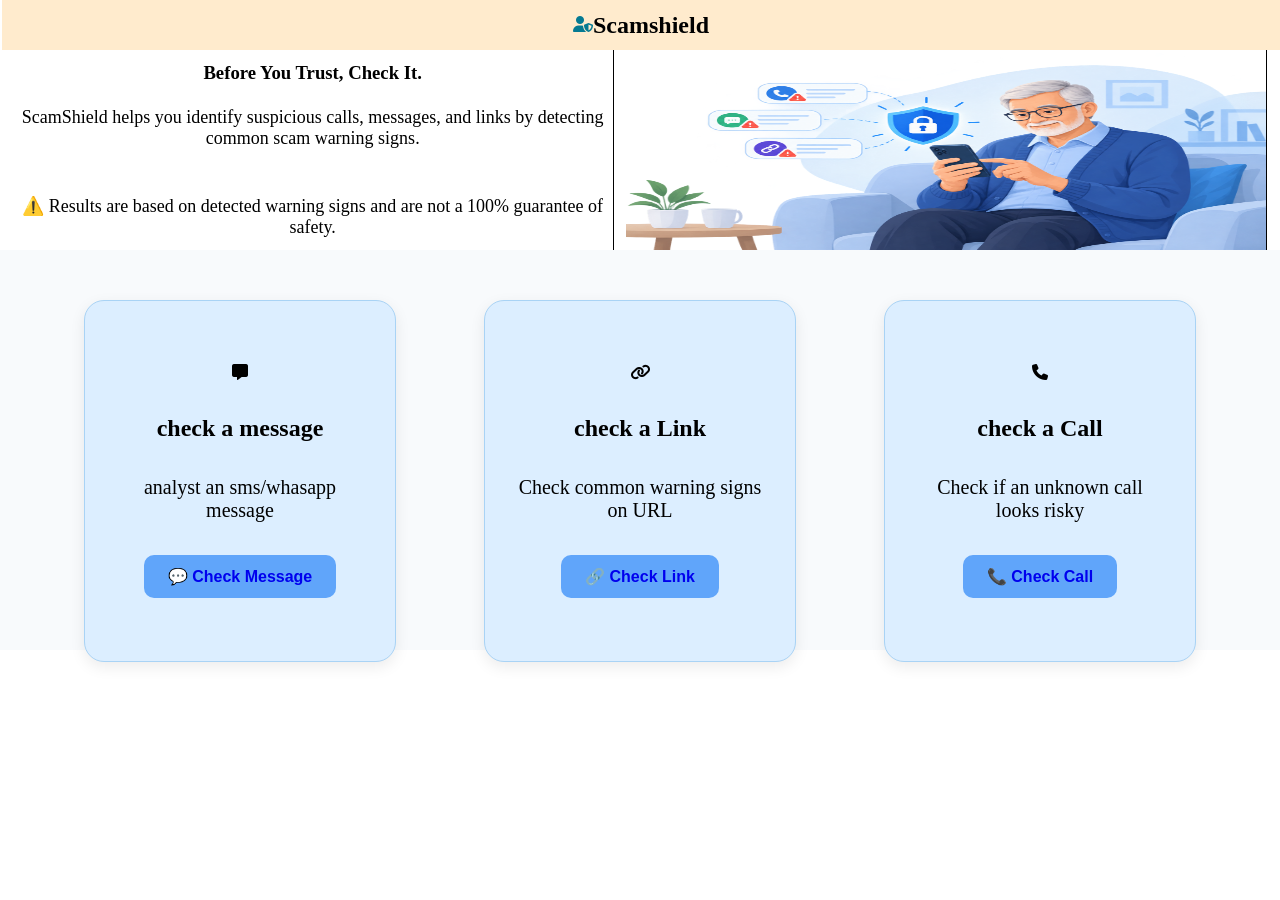
<file: index.html>
<!DOCTYPE html>
<html lang="en">
<head>
  <meta charset="UTF-8">
  <meta name="viewport" content="width=device-width, initial-scale=1.0">
  <title>Scamshield</title>
  <link rel="stylesheet" href="style.css">
  <link rel="stylesheet" href="https://cdnjs.cloudflare.com/ajax/libs/font-awesome/6.7.2/css/all.min.css">
</head>
<body>
  <header>
    <div class="navbar">
    <div><i class="fa-solid fa-user-shield" style="color:rgb(5, 122, 146)"></i></div>
    <div><h2>Scamshield</h2></div>
  </div>
  <div class="herosec">
    <div class="boxleft box">
      <h3>Before You Trust, Check It.
      </h3>
      <p style="font-size:18px; text-align:center;">ScamShield helps you identify suspicious calls, messages, and links by detecting common scam warning signs.<p>
      <p style="font-size:18px; text-align:center;">⚠️ Results are based on detected warning signs and are not a 100% guarantee of safety.</p>
    </div>
    <div class="boxright box">
      <img src="hero_pic.png" alt="old person got scam massage">
    </div>
  </div>
  </header>

  <main>
    <div class="container">
      <div class="message card">
        <div><i class="fa-solid fa-message"></i></div>
        <h2>check a message</h2>
        <p style="font-size:20px; text-align:center">analyst an sms/whasapp message</p>
        <button><a href="message.html">💬 Check Message</a></button>
      </div>

      <div class="link card">
        <div><i class="fa-solid fa-link"></i></div>
        <h2>check a Link</h2>
        <p style="font-size:20px; text-align:center">Check common warning signs on URL</p>
        <button><a href="link.html">🔗 Check Link</a></button>
      </div>
    


      <div class="call card">
        <div><i class="fa-solid fa-phone"></i></div>
        <h2>check a Call</h2>
        <p style="font-size:20px; text-align:center">Check if an unknown call looks risky</p>
        <button><a href="call.html">📞 Check Call</a></button>
      </div>
      </div>
  </main>
</body>
</html>
</file>
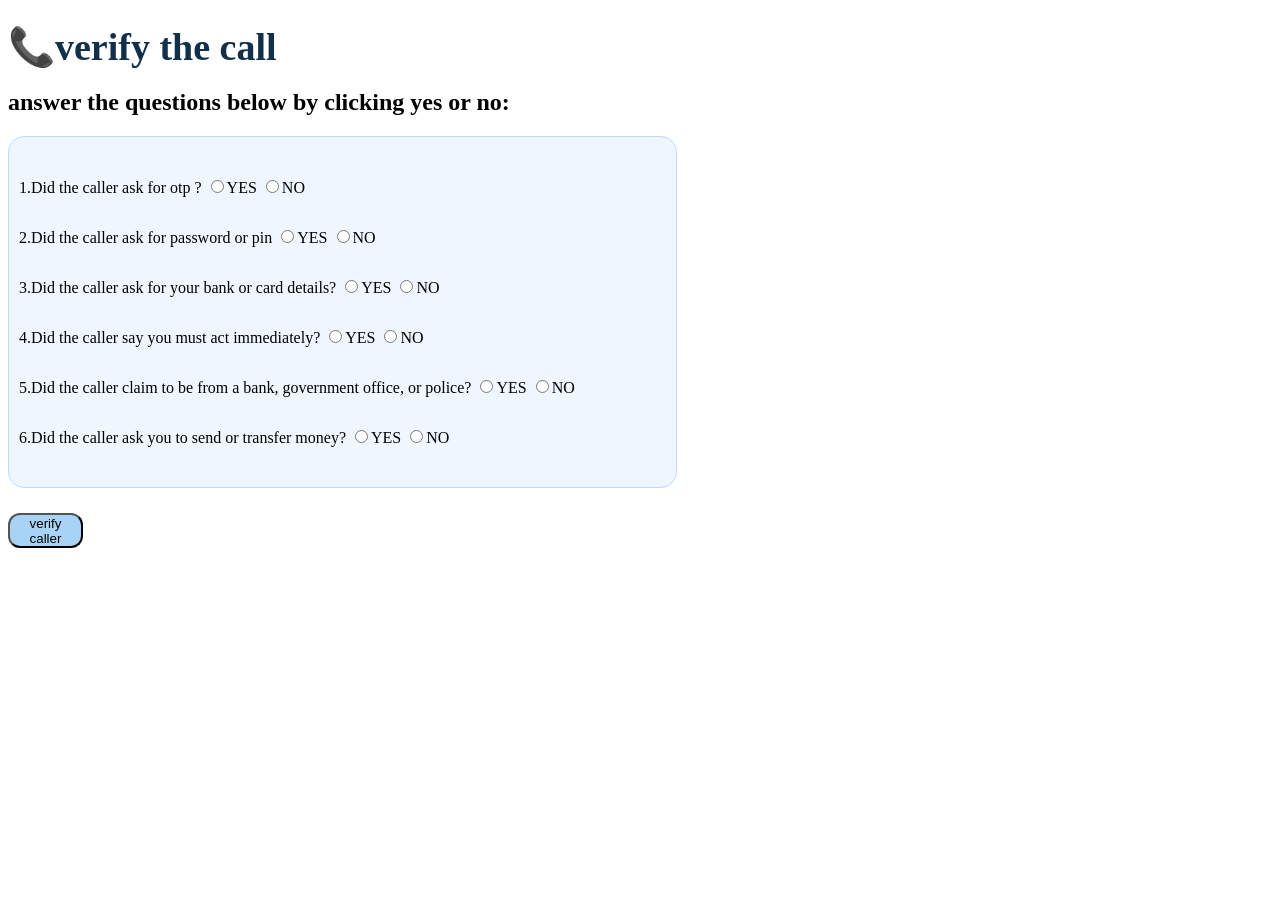
<file: call.html>
<!DOCTYPE html>
<html lang="en">
<head>
  <meta charset="UTF-8">
  <meta name="viewport" content="width=device-width, initial-scale=1.0">
  <title>callverification</title>
  <link rel="stylesheet" href="call.css">
</head>
<body>
  <h1 class="clhead">📞verify the call</h1>
  <h2>answer the questions below by clicking yes or no:</h2>
   <div class="questions">
    <div>
    <label >1.Did the caller ask for otp ?</label>
  <input type="radio" name="otp" value="yes">YES
  <input type="radio" name="otp" value="no">NO
   </div> 
  
  
 <div>
   <label>2.Did the caller ask for password or pin</label>
  <input type="radio" name="password" value="yes">YES
  <input type="radio" name="password" value="no">NO
 </div>
 <div>
  <label >3.Did the caller ask for your bank or card details?</label>
  <input type="radio" name="bank" value="yes">YES
  <input type="radio" name="bank" value="no">NO
 </div>
 <div>
  <label >4.Did the caller say you must act immediately?</label>
  <input type="radio" name="act" value="yes">YES
  <input type="radio" name="act" value="no">NO
 </div>
 <div>
  <label >5.Did the caller claim to be from a bank, government office, or police?</label>
  <input type="radio" name="claim" value="yes">YES
  <input type="radio" name="claim" value="no">NO
 </div>
 <div>
  <label >6.Did the caller ask you to send or transfer money?</label>
  <input type="radio" name="money" value="yes">YES
  <input type="radio" name="money" value="no">NO
 </div>
   </div>

   <button class="clbtn"onclick="callercheck()">verify caller</button>
   <div id="result"></div>
   <script src="call.js"></script>
</body>
</html>
</file>
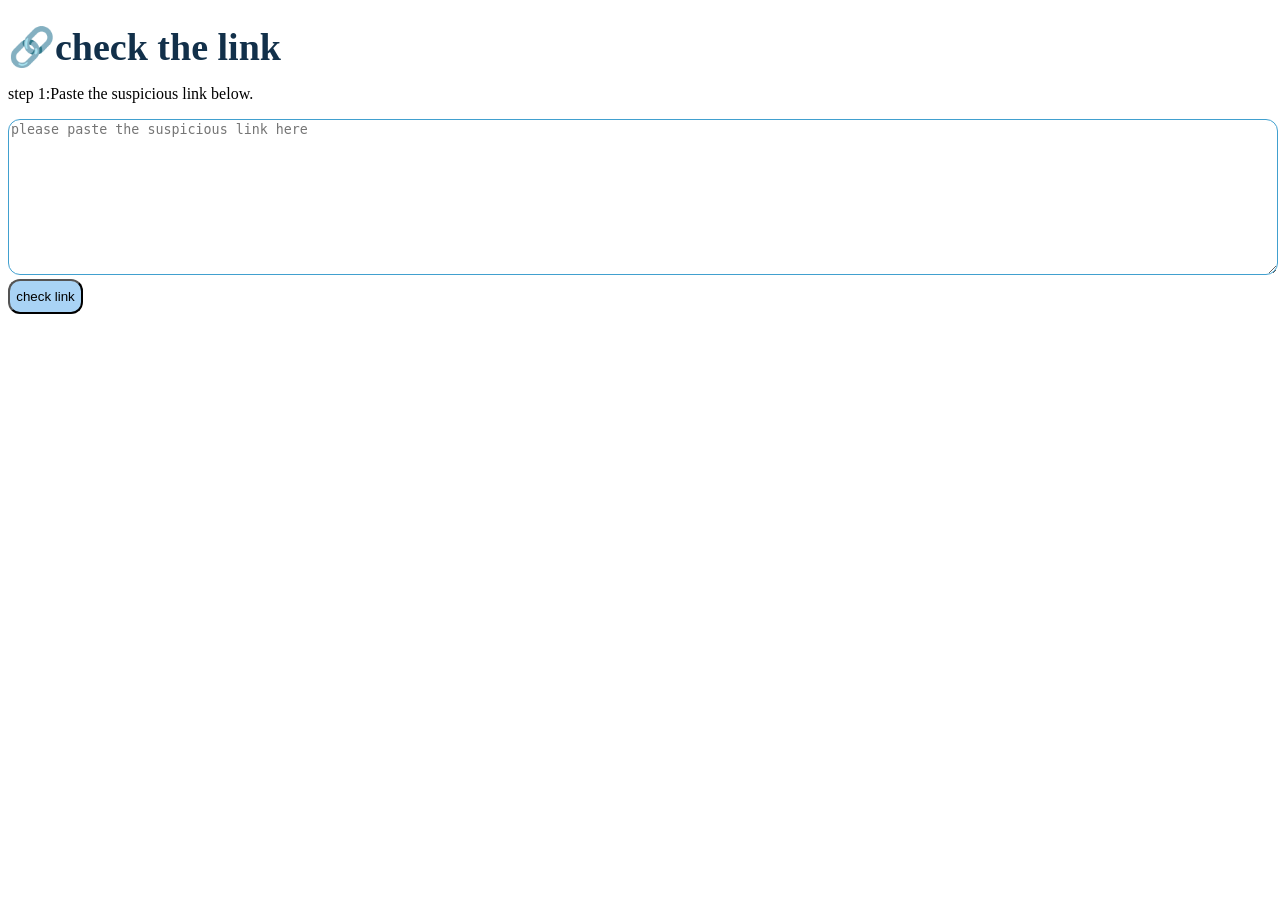
<file: link.html>
<!DOCTYPE html>
<html lang="en">
<head>
  <meta charset="UTF-8">
  <meta name="viewport" content="width=device-width, initial-scale=1.0">
  <title>linkverify</title>
  <link rel="stylesheet" href="link.css">
</head>
<body>
  <h1 class="linkhead">🔗check the link
  </h1>
  <p>step 1:Paste the suspicious link below.</p>
  <textarea id="linktext" placeholder="please paste the suspicious link here"></textarea>
<button  class="linkbtn"Onclick="checklink()">check link</button>
<div id="result"></div>
<script src="link.js"></script>
</body>
</html>
</file>
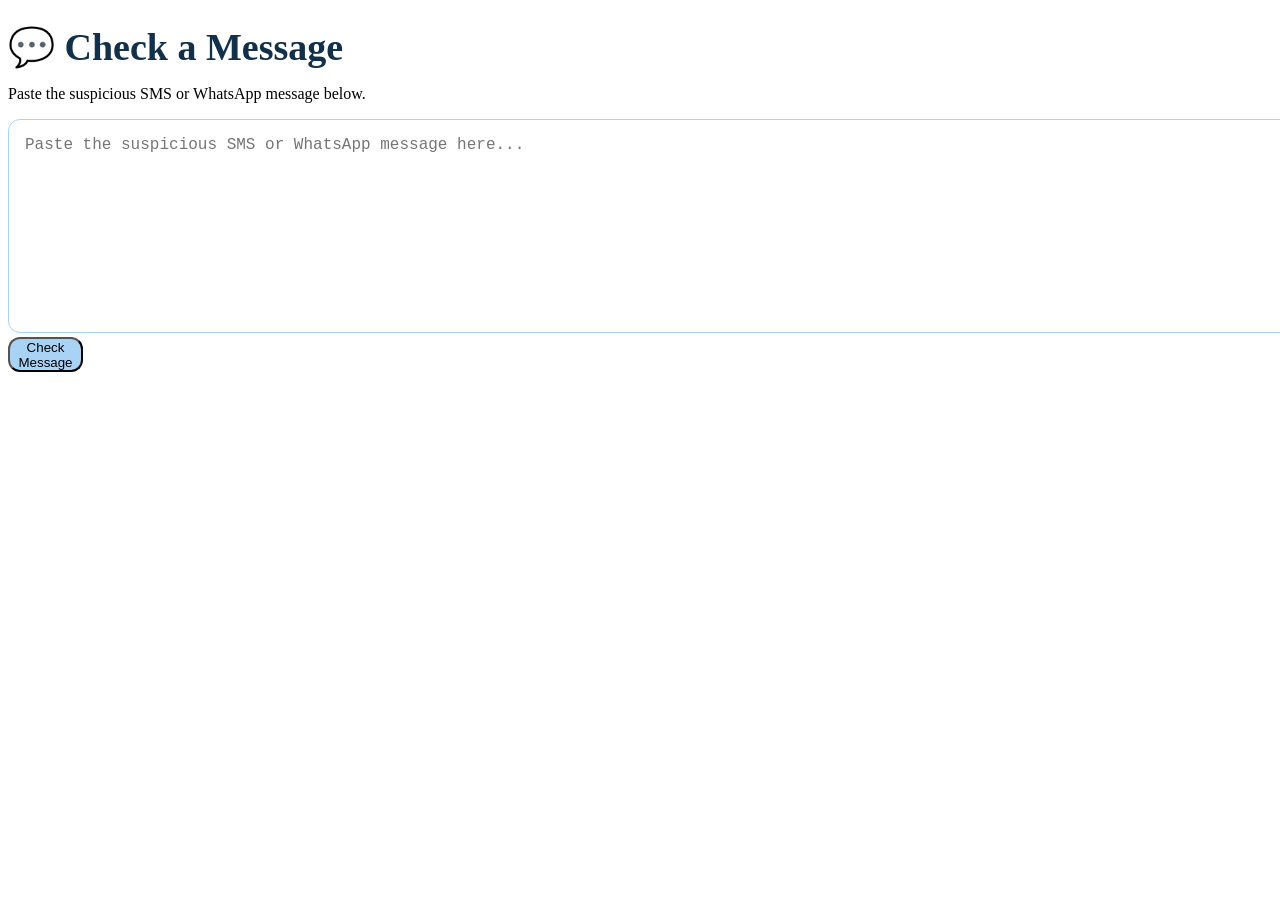
<file: message.html>
<!DOCTYPE html>
<html lang="en">
<head>
  <meta charset="UTF-8">
  <meta name="viewport" content="width=device-width, initial-scale=1.0">
  <title>messagechecker</title>
  <link rel="stylesheet" href="message.css">
</head>
<body>
  <h1 class="msghead">💬 Check a Message
</h1>
<p>Paste the suspicious SMS or WhatsApp message below.</p>
<textarea id="messageInput"placeholder="Paste the suspicious SMS or WhatsApp message here..." ></textarea>
<button class="msgbtn" onclick="checkMessage()">Check Message</button>
<div id="result"></div>
<script src="script.js"></script>
</body>
</html>
</file>
<file: style.css>
*{
  margin:0;
}
.navbar{
  height:50px;
  width:auto;
  margin-left:2px;
  display:flex;
  flex-direction: row;
  align-items:center;
  justify-content:center;
  background-color: blanchedalmond;
}

.herosec{
  height:200px;
  display:flex;
  justify-content: space-evenly;

}

.box{
  width:600px;
  display:flex;
  flex-direction: column;
  align-items:center;
  justify-content:space-around;
  border-right:solid black 1px;

}
.boxright{
  width:50%;
  display:flex;
  justify-content:center;
  align-items:center;

}
.boxright img{
  width:100%;
  height:100%;
}
.container{
  height:300px;
  display:flex;
  justify-content: space-around;
   background-color: #F8FAFC;
    padding: 50px 40px;

}
.card{
  height:300px;
  width:250px;
  display:flex;
  flex-direction: column;
  justify-content:space-evenly;
  align-items:center;
  background-color: #DCEEFF;
    border: 1px solid #A9D3F5;
    border-radius: 20px;
    padding: 30px;
    box-shadow: 0 5px 15px rgba(0, 0, 0, 0.08);
}
.card button{
  background-color:#60A5FA;
    color: white;
    border: none;
    padding: 12px 24px;
    border-radius: 10px;
    font-size: 16px;
    font-weight: 600;
    cursor: pointer;
    transition: 0.2s;
  
}
.card button:hover {
    background-color: #126390;
}
.card button a{
  text-decoration: none;
}
</file>
<file: call.css>
.questions{
  height:300px;
  width:50%;
  background: #EFF6FF;
    border: 1px solid #BFDBFE;
    border-radius: 16px;
    padding: 25px;
  display:flex;
  flex-direction:column;
  justify-content: space-around;
  padding-left:10px;
  margin-bottom:25px;
  }
  
  .clbtn{
    height:35px;
    width:75px;
    border-radius:12px;
    background-color: #A9D3F5;
  }

  .clbtn:hover{
  background-color: aquamarine;
}

.clhead{
  
    font-size: 38px;
    color: #12304A;
    margin-bottom: 8px;
}
</file>
<file: link.css>
#linktext{
  width:100%;
  min-height:150px;
  border:solid rgb(65, 160, 207) 1px;
  border-radius:12px;
}

.linkbtn{
  height:35px;
    width:75px;
    border-radius:12px;
    background-color: #A9D3F5;
}
.linkbtn:hover{
  background-color: aquamarine;
}
.linkhead{
  
    font-size: 38px;
    color: #12304A;
    margin-bottom: 8px;
}
</file>
<file: message.css>
#messageInput {
    width: 100%;
    min-height: 180px;
    padding: 16px;
    border: 1px solid #A9D3F5;
    border-radius: 12px;
    resize: vertical;
    font-size: 16px;
}
.msgbtn{
    height:35px;
    width:75px;
    border-radius:12px;
    background-color: #A9D3F5;
}
.msgbtn:hover{
    
  background-color: aquamarine;
}
.msghead{
    font-size: 38px;
    color: #12304A;
    margin-bottom: 8px;
}
</file>
